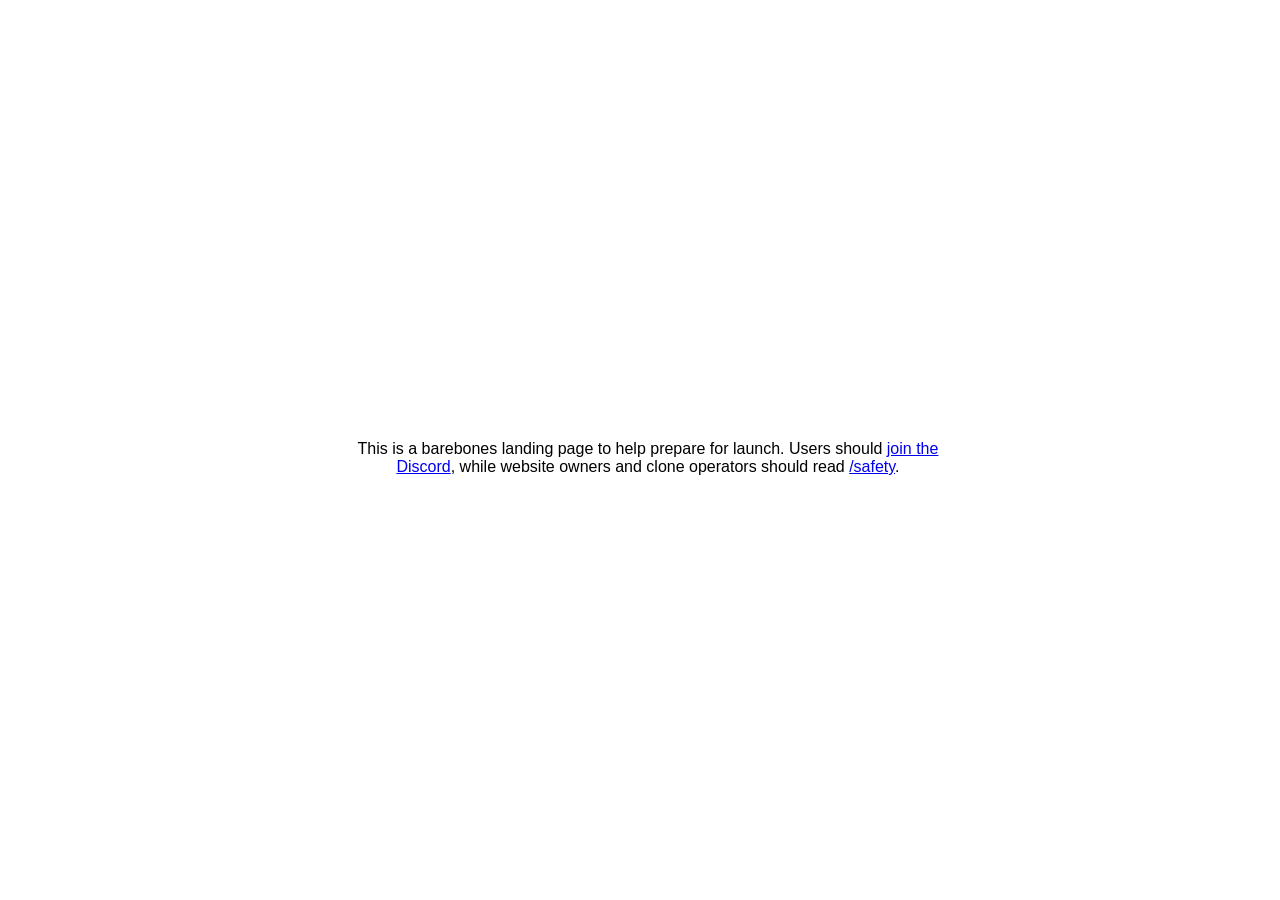
<file: index.html>
<!DOCTYPE html>
<html>
  <head>
    <title>Multiiverse</title>
    <meta charset="utf-8">
    <meta http-equiv="Content-Type" content="text/html; charset=utf-8" />
    <meta name="viewport" content="width=device-width, initial-scale=1, viewport-fit=cover"/>
    <link rel="me authn" href="https://mastodon.social/@Multiiverse" />
    <meta name="fediverse:creator" content="@Multiiverse@mastodon.social" />
    <meta name="twitter:card" content="summary" />
    <meta name="twitter:site" content="@MultiiverseTeam" />
    <meta name="twitter:creator" content="@MultiiverseTeam" />
    <meta name="twitter:url" content="https://multiiver.se" />
    <meta name="twitter:title" content="Multiiverse" />
    <meta name="twitter:dnt" content="on" />
    <link href="https://twitter.com/MultiiverseTeam" rel="me">
    <link href="https://x.com/MultiiverseTeam" rel="me">
    <link href="https://multiiver.se" rel="me atproto authn">
    <link href="https://github.com/Multiiverse" rel="me">
    <link href="https://codeberg.org/Multiiverse" rel="me">
    <meta name="color-scheme" content="light dark">
    <link href="./style.css" rel="preload" as="style">
    <link href="./style.css" rel="stylesheet">
  </head>
  <body class="center">
    <p>This is a barebones landing page to help prepare for launch. Users should <a href="https://discord.gg/7BJphTvJcb">join the Discord</a>, while website owners and clone operators should read <a href="/safety">/safety</a>.</p>
  </body>
</html>
</file>
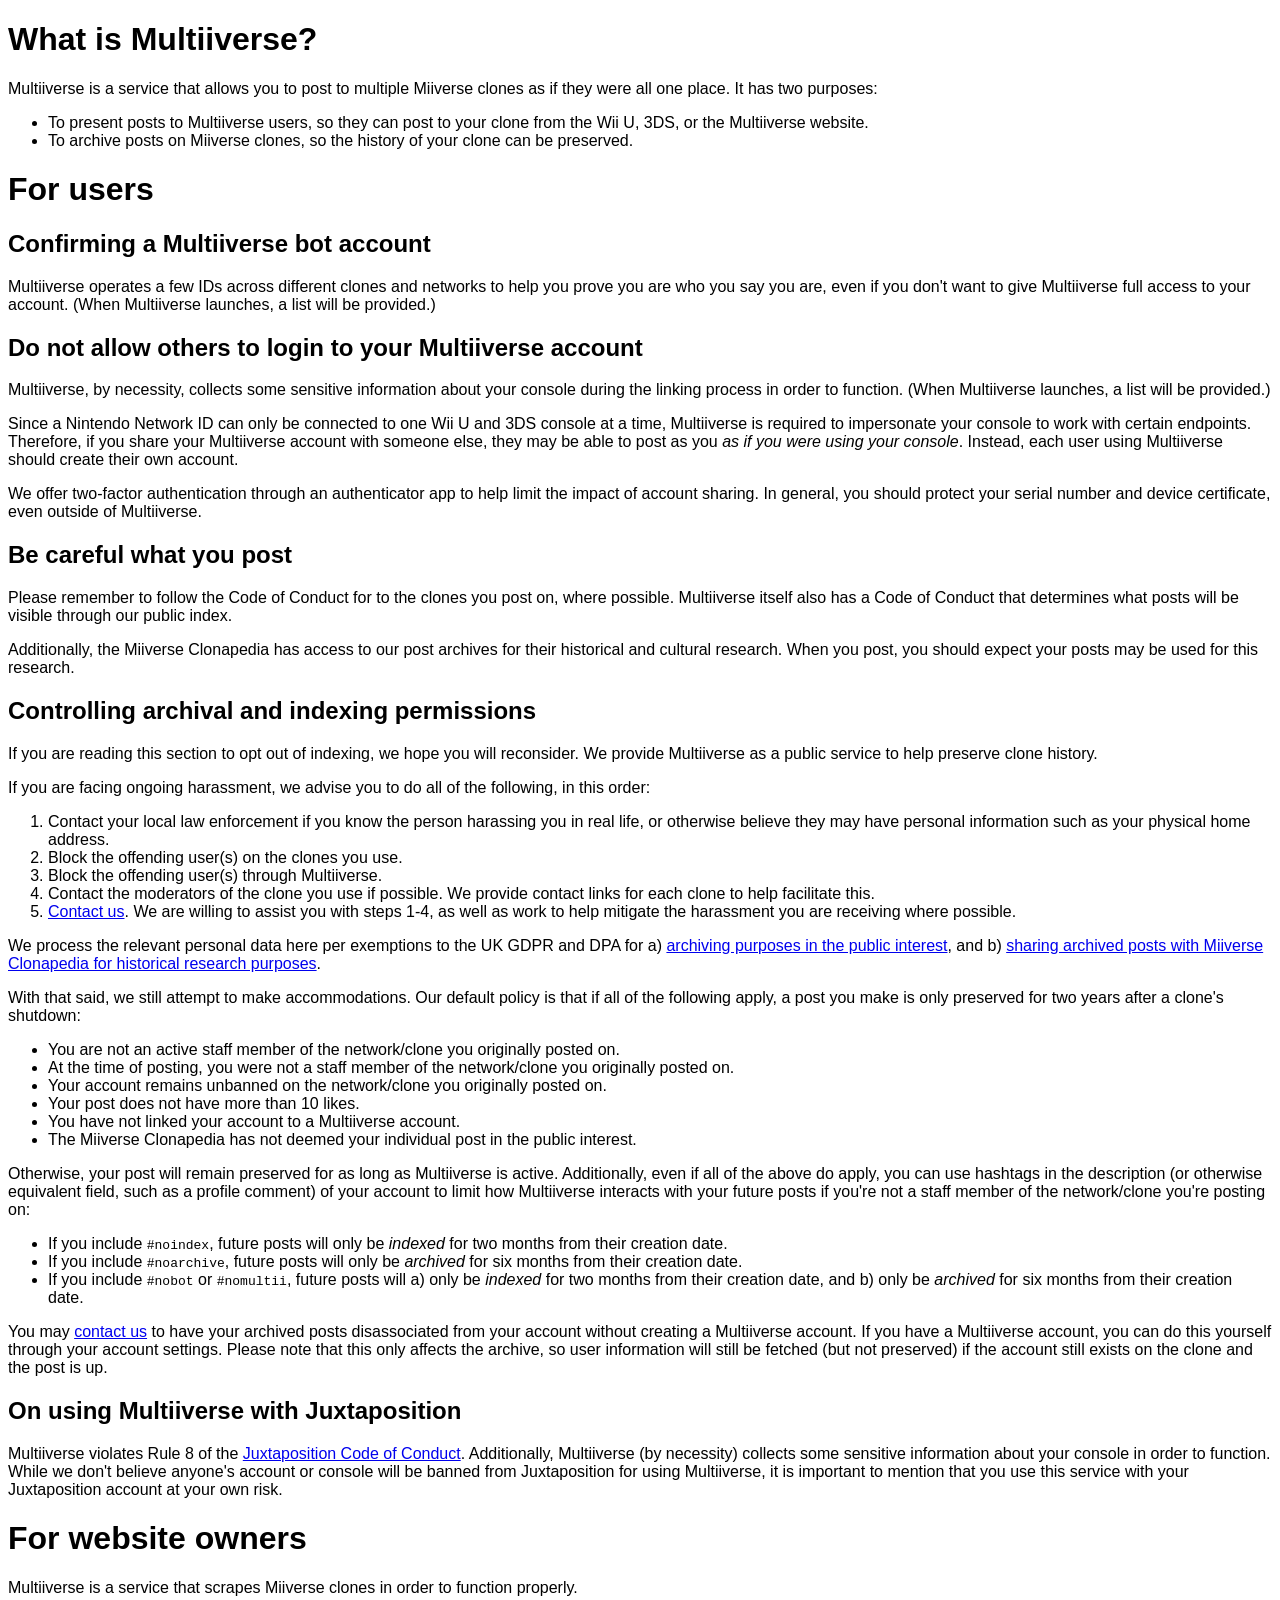
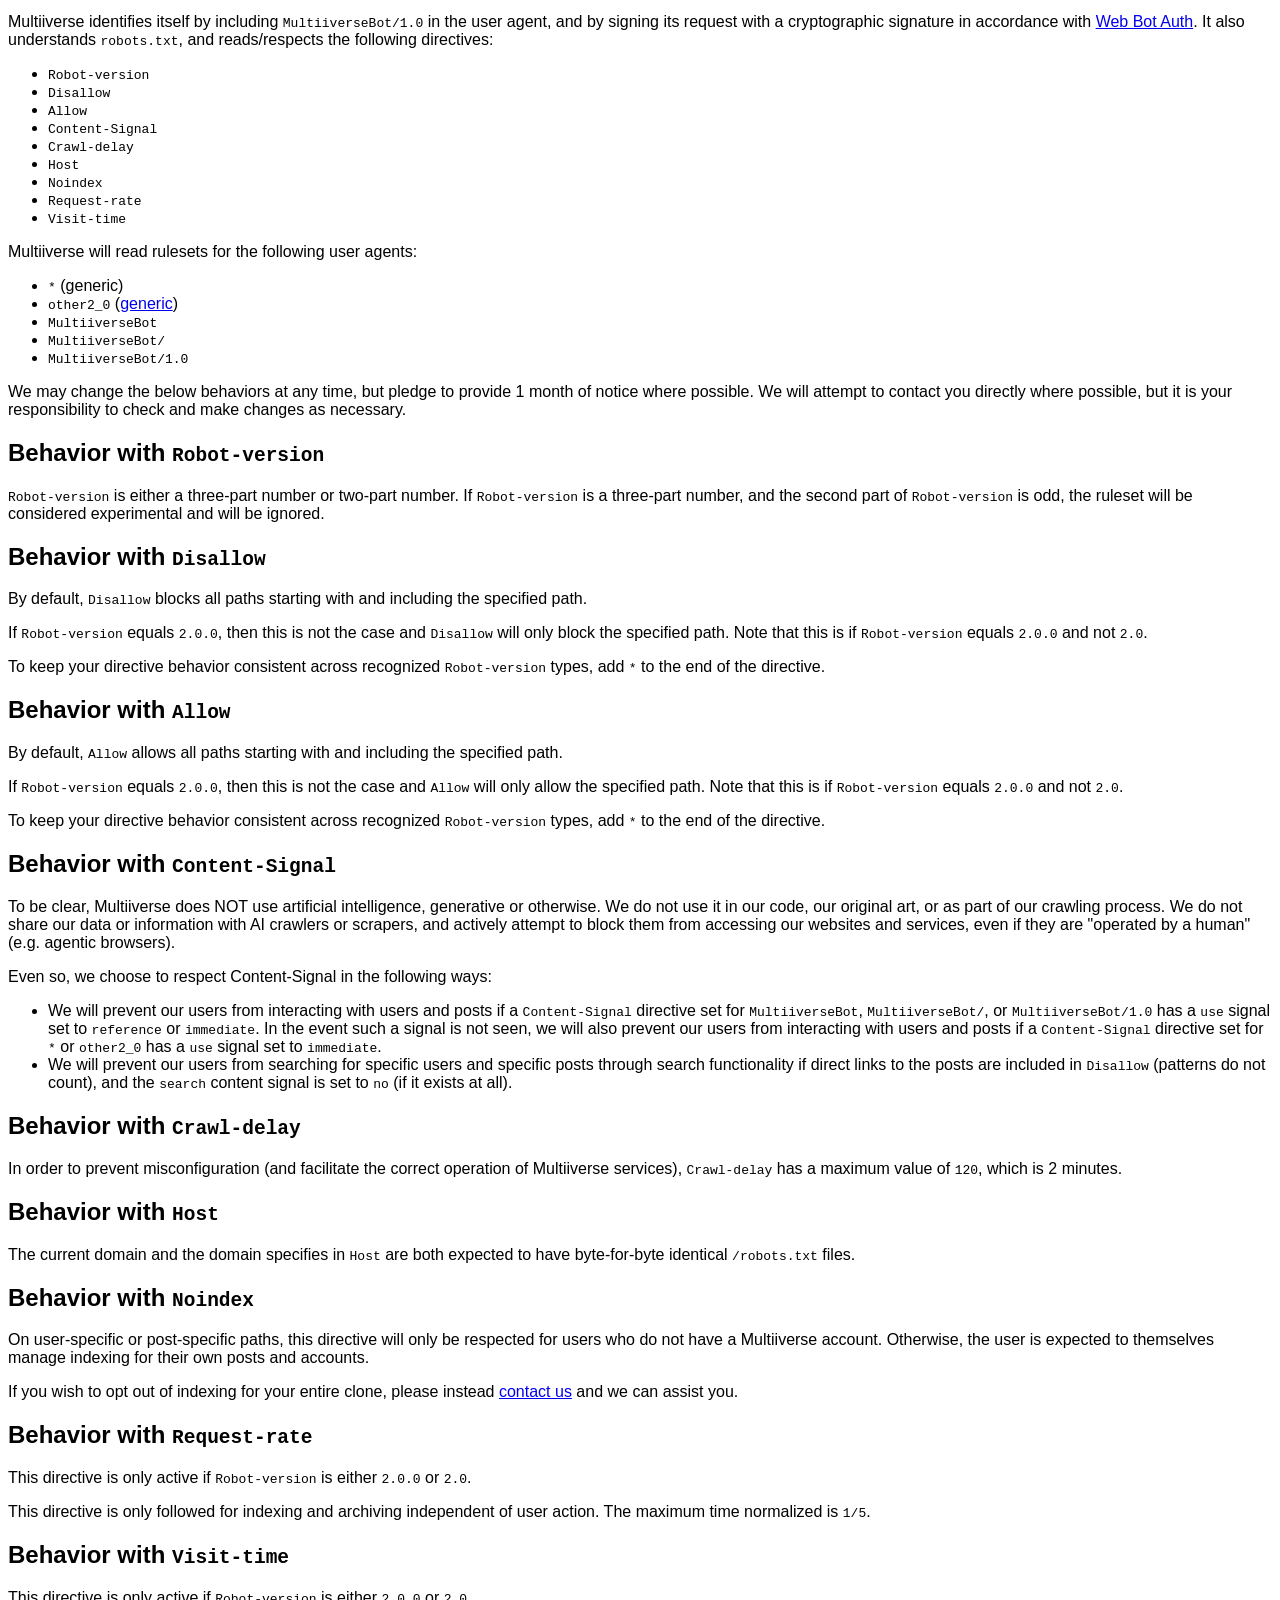
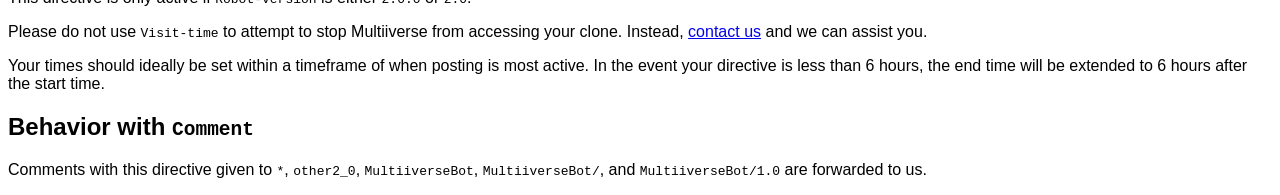
<file: safety/index.html>
<!DOCTYPE html>
<html>
  <head>
    <title>Multiiverse</title>
    <meta charset="utf-8" />
    <meta http-equiv="Content-Type" content="text/html; charset=utf-8" />
    <meta
      name="viewport"
      content="width=device-width, initial-scale=1, viewport-fit=cover"
    />
    <link rel="me authn" href="https://mastodon.social/@Multiiverse" />
    <meta name="fediverse:creator" content="@Multiiverse@mastodon.social" />
    <meta name="twitter:card" content="summary" />
    <meta name="twitter:site" content="@MultiiverseTeam" />
    <meta name="twitter:creator" content="@MultiiverseTeam" />
    <meta name="twitter:url" content="https://multiiver.se" />
    <meta name="twitter:title" content="Multiiverse" />
    <meta name="twitter:dnt" content="on" />
    <link href="https://twitter.com/MultiiverseTeam" rel="me" />
    <link href="https://x.com/MultiiverseTeam" rel="me" />
    <link href="https://multiiver.se" rel="me atproto authn" />
    <link href="https://github.com/Multiiverse" rel="me" />
    <link href="https://codeberg.org/Multiiverse" rel="me" />
    <meta name="color-scheme" content="light dark" />
    <link href="../style.css" rel="preload" as="style" />
    <link href="../style.css" rel="stylesheet" />
  </head>
  <body>
    <h1>What is Multiiverse?</h1>
    <p>
      Multiiverse is a service that allows you to post to multiple Miiverse
      clones as if they were all one place. It has two purposes:
    </p>
    <ul>
      <li>
        To present posts to Multiiverse users, so they can post to your clone
        from the Wii U, 3DS, or the Multiiverse website.
      </li>
      <li>
        To archive posts on Miiverse clones, so the history of your clone can be
        preserved.
      </li>
    </ul>
    <h1>For users</h1>
    <h2>Confirming a Multiiverse bot account</h2>
    <p>
      Multiiverse operates a few IDs across different clones and networks to
      help you prove you are who you say you are, even if you don't want to give
      Multiiverse full access to your account. (When Multiiverse launches, a
      list will be provided.)
    </p>
    <h2>Do not allow others to login to your Multiiverse account</h2>
    <p>
      Multiiverse, by necessity, collects some sensitive information about your
      console during the linking process in order to function. (When Multiiverse
      launches, a list will be provided.)
    </p>
    <p>
      Since a Nintendo Network ID can only be connected to one Wii U and 3DS
      console at a time, Multiiverse is required to impersonate your console to
      work with certain endpoints. Therefore, if you share your Multiiverse
      account with someone else, they may be able to post as you
      <em>as if you were using your console</em>. Instead, each user using
      Multiiverse should create their own account.
    </p>
    <p>
      We offer two-factor authentication through an authenticator app to help
      limit the impact of account sharing. In general, you should protect your
      serial number and device certificate, even outside of Multiiverse.
    </p>
    <h2>Be careful what you post</h2>
    <p>
      Please remember to follow the Code of Conduct for to the clones you post
      on, where possible. Multiiverse itself also has a Code of Conduct that
      determines what posts will be visible through our public index.
    </p>
    <p>
      Additionally, the Miiverse Clonapedia has access to our post archives for
      their historical and cultural research. When you post, you should expect
      your posts may be used for this research.
    </p>
    <h2>Controlling archival and indexing permissions</h2>
    <p>
      If you are reading this section to opt out of indexing, we hope you will
      reconsider. We provide Multiiverse as a public service to help preserve
      clone history.
    </p>
    <p>
      If you are facing ongoing harassment, we advise you to do all of the
      following, in this order:
    </p>
    <ol>
      <li>
        Contact your local law enforcement if you know the person harassing you
        in real life, or otherwise believe they may have personal information
        such as your physical home address.
      </li>
      <li>Block the offending user(s) on the clones you use.</li>
      <li>Block the offending user(s) through Multiiverse.</li>
      <li>
        Contact the moderators of the clone you use if possible. We provide
        contact links for each clone to help facilitate this.
      </li>
      <li>
        <a href="/contact">Contact us</a>. We are willing to assist you with
        steps 1-4, as well as work to help mitigate the harassment you are
        receiving where possible.
      </li>
    </ol>
    <p>
      We process the relevant personal data here per exemptions to the UK GDPR
      and DPA for a)
      <a
        href="https://ico.org.uk/for-organisations/uk-gdpr-guidance-and-resources/exemptions/a-guide-to-the-data-protection-exemptions/#ex18"
        >archiving purposes in the public interest</a
      >, and b)
      <a
        href="https://ico.org.uk/for-organisations/uk-gdpr-guidance-and-resources/exemptions/a-guide-to-the-data-protection-exemptions/#ex17"
        >sharing archived posts with Miiverse Clonapedia for historical research
        purposes</a
      >.
    </p>
    <p>
      With that said, we still attempt to make accommodations. Our default
      policy is that if all of the following apply, a post you make is only
      preserved for two years after a clone's shutdown:
    </p>
    <ul>
      <li>
        You are not an active staff member of the network/clone you originally
        posted on.
      </li>
      <li>
        At the time of posting, you were not a staff member of the network/clone
        you originally posted on.
      </li>
      <li>
        Your account remains unbanned on the network/clone you originally posted
        on.
      </li>
      <li>Your post does not have more than 10 likes.</li>
      <li>You have not linked your account to a Multiiverse account.</li>
      <li>
        The Miiverse Clonapedia has not deemed your individual post in the
        public interest.
      </li>
    </ul>
    <p>
      Otherwise, your post will remain preserved for as long as Multiiverse is
      active. Additionally, even if all of the above do apply, you can use
      hashtags in the description (or otherwise equivalent field, such as a
      profile comment) of your account to limit how Multiiverse interacts with
      your future posts if you're not a staff member of the network/clone you're
      posting on:
    </p>
    <ul>
      <li>
        If you include <code>#noindex</code>, future posts will only be
        <em>indexed</em> for two months from their creation date.
      </li>
      <li>
        If you include <code>#noarchive</code>, future posts will only be
        <em>archived</em> for six months from their creation date.
      </li>
      <li>
        If you include <code>#nobot</code> or <code>#nomultii</code>, future
        posts will a) only be <em>indexed</em> for two months from their
        creation date, and b) only be <em>archived</em> for six months from
        their creation date.
      </li>
    </ul>
    <p>
      You may <a href="/contact">contact us</a> to have your archived posts
      disassociated from your account without creating a Multiiverse account. If
      you have a Multiiverse account, you can do this yourself through your
      account settings. Please note that this only affects the archive, so user
      information will still be fetched (but not preserved) if the account still
      exists on the clone and the post is up.
    </p>
    <h2>On using Multiiverse with Juxtaposition</h2>
    <p>
      Multiiverse violates Rule 8 of the
      <a
        href="https://forum.pretendo.network/t/juxtaposition-code-of-conduct/8407"
        >Juxtaposition Code of Conduct</a
      >. Additionally, Multiiverse (by necessity) collects some sensitive
      information about your console in order to function. While we don't
      believe anyone's account or console will be banned from Juxtaposition for
      using Multiiverse, it is important to mention that you use this service
      with your Juxtaposition account at your own risk.
    </p>
    <h1>For website owners</h1>
    <p>
      Multiiverse is a service that scrapes Miiverse clones in order to function
      properly.
    </p>
    <p>
      Multiiverse identifies itself by including
      <code>MultiiverseBot/1.0</code> in the user agent, and by signing its
      request with a cryptographic signature in accordance with
      <a
        href="https://datatracker.ietf.org/doc/html/draft-ietf-webbotauth-httpsig-protocol"
        >Web Bot Auth</a
      >. It also understands <code>robots.txt</code>, and reads/respects the
      following directives:
    </p>
    <ul>
      <li><code>Robot-version</code></li>
      <li><code>Disallow</code></li>
      <li><code>Allow</code></li>
      <li><code>Content-Signal</code></li>
      <li><code>Crawl-delay</code></li>
      <li><code>Host</code></li>
      <li><code>Noindex</code></li>
      <li><code>Request-rate</code></li>
      <li><code>Visit-time</code></li>
    </ul>
    <p>Multiiverse will read rulesets for the following user agents:</p>
    <ul>
      <li><code>*</code> (generic)</li>
      <li>
        <code>other2_0</code> (<a
          href="https://www.robotstxt.org/robots-webcrawler-mbox.txt#:~:text=Has%20anyone%20suggested,other2_0"
          >generic</a
        >)
      </li>
      <li><code>MultiiverseBot</code></li>
      <li><code>MultiiverseBot/</code></li>
      <li><code>MultiiverseBot/1.0</code></li>
    </ul>
    <p>
      We may change the below behaviors at any time, but pledge to provide 1
      month of notice where possible. We will attempt to contact you directly
      where possible, but it is your responsibility to check and make changes as
      necessary.
    </p>
    <h2>Behavior with <code>Robot-version</code></h2>
    <p>
      <code>Robot-version</code> is either a three-part number or two-part
      number. If <code>Robot-version</code> is a three-part number, and the
      second part of <code>Robot-version</code> is odd, the ruleset will be
      considered experimental and will be ignored.
    </p>
    <h2>Behavior with <code>Disallow</code></h2>
    <p>
      By default, <code>Disallow</code> blocks all paths starting with and
      including the specified path.
    </p>
    <p>
      If <code>Robot-version</code> equals <code>2.0.0</code>, then this is not
      the case and <code>Disallow</code> will only block the specified path.
      Note that this is if <code>Robot-version</code> equals
      <code>2.0.0</code> and not <code>2.0</code>.
    </p>
    <p>
      To keep your directive behavior consistent across recognized
      <code>Robot-version</code> types, add <code>*</code> to the end of the
      directive.
    </p>
    <h2>Behavior with <code>Allow</code></h2>
    <p>
      By default, <code>Allow</code> allows all paths starting with and
      including the specified path.
    </p>
    <p>
      If <code>Robot-version</code> equals <code>2.0.0</code>, then this is not
      the case and <code>Allow</code> will only allow the specified path. Note
      that this is if <code>Robot-version</code> equals <code>2.0.0</code> and
      not <code>2.0</code>.
    </p>
    <p>
      To keep your directive behavior consistent across recognized
      <code>Robot-version</code> types, add <code>*</code> to the end of the
      directive.
    </p>
    <h2>Behavior with <code>Content-Signal</code></h2>
    <p>
      To be clear, Multiiverse does NOT use artificial intelligence, generative
      or otherwise. We do not use it in our code, our original art, or as part
      of our crawling process. We do not share our data or information with AI
      crawlers or scrapers, and actively attempt to block them from accessing
      our websites and services, even if they are &quot;operated by a
      human&quot; (e.g. agentic browsers).
    </p>
    <p>Even so, we choose to respect Content-Signal in the following ways:</p>
    <ul>
      <li>
        We will prevent our users from interacting with users and posts if a
        <code>Content-Signal</code> directive set for
        <code>MultiiverseBot</code>, <code>MultiiverseBot/</code>, or
        <code>MultiiverseBot/1.0</code> has a <code>use</code> signal set to
        <code>reference</code> or <code>immediate</code>. In the event such a
        signal is not seen, we will also prevent our users from interacting with
        users and posts if a <code>Content-Signal</code> directive set for
        <code>*</code> or <code>other2_0</code> has a <code>use</code> signal
        set to <code>immediate</code>.
      </li>
      <li>
        We will prevent our users from searching for specific users and specific
        posts through search functionality if direct links to the posts are
        included in <code>Disallow</code> (patterns do not count), and the
        <code>search</code> content signal is set to <code>no</code> (if it
        exists at all).
      </li>
    </ul>
    <h2>Behavior with <code>Crawl-delay</code></h2>
    <p>
      In order to prevent misconfiguration (and facilitate the correct operation
      of Multiiverse services), <code>Crawl-delay</code> has a maximum value of
      <code>120</code>, which is 2 minutes.
    </p>
    <h2>Behavior with <code>Host</code></h2>
    <p>
      The current domain and the domain specifies in <code>Host</code> are both
      expected to have byte-for-byte identical <code>/robots.txt</code> files.
    </p>
    <h2>Behavior with <code>Noindex</code></h2>
    <p>
      On user-specific or post-specific paths, this directive will only be
      respected for users who do not have a Multiiverse account. Otherwise, the
      user is expected to themselves manage indexing for their own posts and
      accounts.
    </p>
    <p>
      If you wish to opt out of indexing for your entire clone, please instead
      <a href="/contact">contact us</a> and we can assist you.
    </p>
    <h2>Behavior with <code>Request-rate</code></h2>
    <p>
      This directive is only active if <code>Robot-version</code> is either
      <code>2.0.0</code> or <code>2.0</code>.
    </p>
    <p>
      This directive is only followed for indexing and archiving independent of
      user action. The maximum time normalized is <code>1/5</code>.
    </p>
    <h2>Behavior with <code>Visit-time</code></h2>
    <p>
      This directive is only active if <code>Robot-version</code> is either
      <code>2.0.0</code> or <code>2.0</code>.
    </p>
    <p>
      Please do not use <code>Visit-time</code> to attempt to stop Multiiverse
      from accessing your clone. Instead, <a href="/contact">contact us</a> and
      we can assist you.
    </p>
    <p>
      Your times should ideally be set within a timeframe of when posting is
      most active. In the event your directive is less than 6 hours, the end
      time will be extended to 6 hours after the start time.
    </p>
    <h2>Behavior with <code>Comment</code></h2>
    <p>
      Comments with this directive given to <code>*</code>,
      <code>other2_0</code>, <code>MultiiverseBot</code>,
      <code>MultiiverseBot/</code>, and <code>MultiiverseBot/1.0</code> are
      forwarded to us.
    </p>
  </body>
</html>
</file>
<file: style.css>
body {
  font-family: Helvetica;
}

code {
    font-family: monospace !important;
}

body.center {
    position: absolute;
    top: 50%;
    left: 50%;
    transform: translate(-50%, -50%);
    text-align: center;
}
</file>
